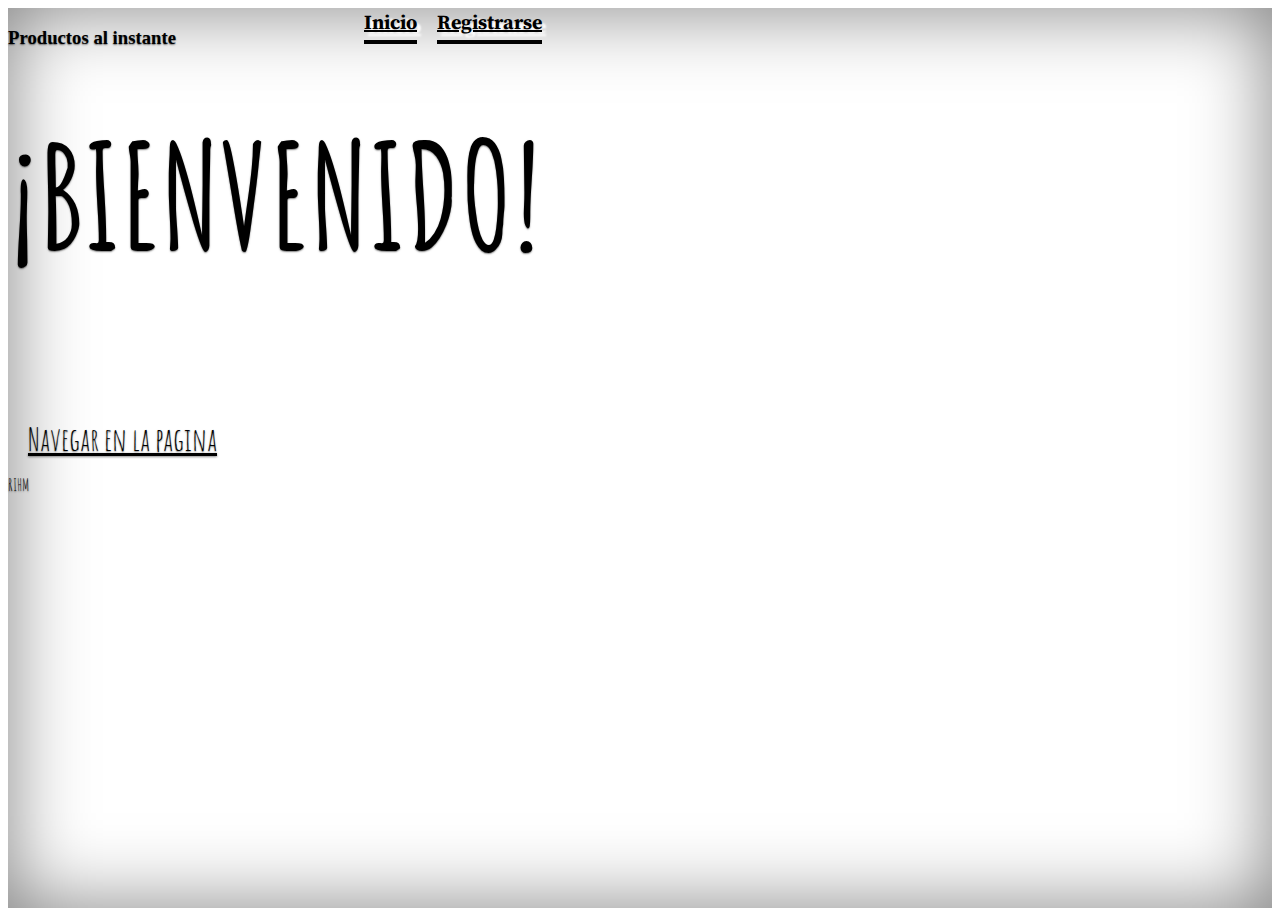
<file: index.html>
<!doctype html>
<html lang="en">
  <head>
    <meta charset="utf-8">
    <meta name="viewport" content="width=device-width, initial-scale=1, shrink-to-fit=no">
    <meta name="description" content="">
    <meta name="author" content="">
    <link rel="icon" href="../../../../favicon.ico">

    <!--fuente-->
    <link href="https://fonts.googleapis.com/css?family=Amatic+SC|Fjalla+One" rel="stylesheet">
    <link href="https://fonts.googleapis.com/css?family=Fjalla+One" rel="stylesheet">
    <link href="https://fonts.googleapis.com/css?family=Fjalla+One|Source+Serif+Pro" rel="stylesheet">
    <link href="https://fonts.googleapis.com/css?family=Fjalla+One|Permanent+Marker|Source+Serif+Pro" rel="stylesheet">

    <title>Productos al instante</title>

    <!-- Bootstrap core CSS -->
    <link rel="stylesheet" href="https://stackpath.bootstrapcdn.com/bootstrap/4.1.2/css/bootstrap.min.css" integrity="sha384-Smlep5jCw/wG7hdkwQ/Z5nLIefveQRIY9nfy6xoR1uRYBtpZgI6339F5dgvm/e9B" crossorigin="anonymous">
    <!-- Custom styles for this template -->
    <link href="css/index.css" rel="stylesheet">
    <!--Estos son mis propios estilos-->
    <link rel="stylesheet" src="css/style-register.css" href="">
  </head>

  <body class="text-center">

    <div class="cover-container d-flex w-100 h-100 p-3 mx-auto flex-column">
      <header class="masthead mb-auto">
        <div class="inner">
          <h3 class="masthead-brand">Productos al instante</h3>
          <nav class="nav nav-masthead justify-content-center">
            <a class="nav-link active" href="#">Inicio</a>
            <a class="nav-link" href="registro.html">Registrarse</a>
          </nav>
        </div>
      </header>

      <main role="main" class="inner cover">
        <h1 class="cover-heading">¡BIENVENIDO!</h1>
        <br>
        <p class="lead">
          <a href="inicio-de-sesion.html" class="btn btn-warning" class="btn btn-warning">Navegar en la pagina</a>
        </p>
      </main>

      <footer class="mastfoot mt-auto">
        <div class="inner">
          <p>RIHM</p>
        </div>
      </footer>
    </div>


    <!-- Bootstrap core JavaScript
    ================================================== -->
    <!-- Placed at the end of the document so the pages load faster -->
    <script src="https://code.jquery.com/jquery-3.3.1.slim.min.js" integrity="sha384-q8i/X+965DzO0rT7abK41JStQIAqVgRVzpbzo5smXKp4YfRvH+8abtTE1Pi6jizo" crossorigin="anonymous"></script>
    <script>window.jQuery || document.write('<script src="../../assets/js/vendor/jquery-slim.min.js"><\/script>')</script>
    <script src="js/popper.min.js"></script>
    <script src="js/bootstrap.min.js"></script>
  </body>
</html>
</file>
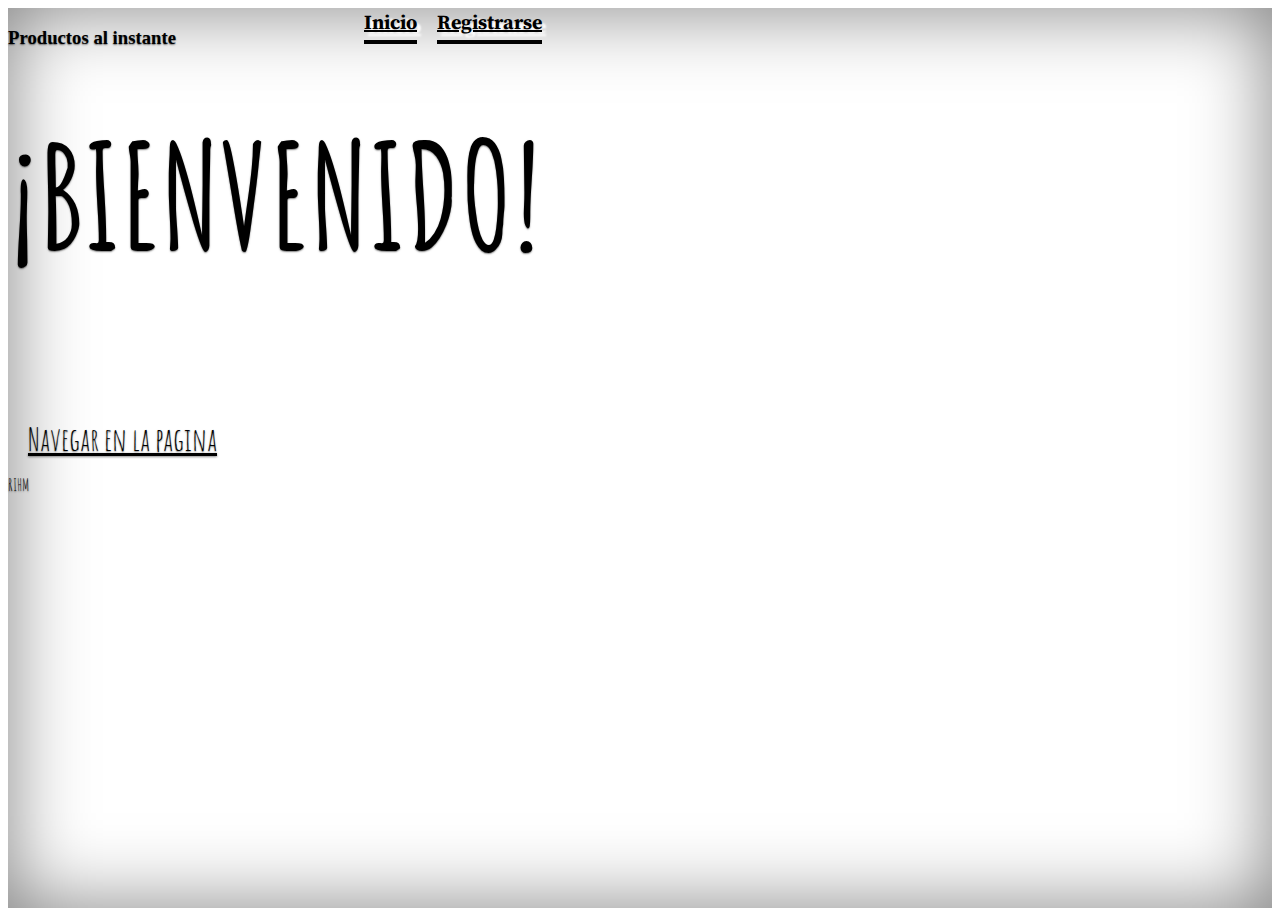
<file: producto-definitivo/index.html>
<!doctype html>
<html lang="en">
  <head>
    <meta charset="utf-8">
    <meta name="viewport" content="width=device-width, initial-scale=1, shrink-to-fit=no">
    <meta name="description" content="">
    <meta name="author" content="">
    <link rel="icon" href="../../../../favicon.ico">

    <!--fuente-->
    <link href="https://fonts.googleapis.com/css?family=Amatic+SC|Fjalla+One" rel="stylesheet">
    <link href="https://fonts.googleapis.com/css?family=Fjalla+One" rel="stylesheet">
    <link href="https://fonts.googleapis.com/css?family=Fjalla+One|Source+Serif+Pro" rel="stylesheet">
    <link href="https://fonts.googleapis.com/css?family=Fjalla+One|Permanent+Marker|Source+Serif+Pro" rel="stylesheet">

    <title>Productos al instante</title>

    <!-- Bootstrap core CSS -->
    <link rel="stylesheet" href="https://stackpath.bootstrapcdn.com/bootstrap/4.1.2/css/bootstrap.min.css" integrity="sha384-Smlep5jCw/wG7hdkwQ/Z5nLIefveQRIY9nfy6xoR1uRYBtpZgI6339F5dgvm/e9B" crossorigin="anonymous">
    <!-- Custom styles for this template -->
    <link href="css/index.css" rel="stylesheet">
    <!--Estos son mis propios estilos-->
    <link rel="stylesheet" src="css/style-register.css" href="">
  </head>

  <body class="text-center">

    <div class="cover-container d-flex w-100 h-100 p-3 mx-auto flex-column">
      <header class="masthead mb-auto">
        <div class="inner">
          <h3 class="masthead-brand">Productos al instante</h3>
          <nav class="nav nav-masthead justify-content-center">
            <a class="nav-link active" href="#">Inicio</a>
            <a class="nav-link" href="registro.html">Registrarse</a>
          </nav>
        </div>
      </header>

      <main role="main" class="inner cover">
        <h1 class="cover-heading">¡BIENVENIDO!</h1>
        <br>
        <p class="lead">
          <a href="inicio-de-sesion.html" class="btn btn-warning" class="btn btn-warning">Navegar en la pagina</a>
        </p>
      </main>

      <footer class="mastfoot mt-auto">
        <div class="inner">
          <p>RIHM</p>
        </div>
      </footer>
    </div>


    <!-- Bootstrap core JavaScript
    ================================================== -->
    <!-- Placed at the end of the document so the pages load faster -->
    <script src="https://code.jquery.com/jquery-3.3.1.slim.min.js" integrity="sha384-q8i/X+965DzO0rT7abK41JStQIAqVgRVzpbzo5smXKp4YfRvH+8abtTE1Pi6jizo" crossorigin="anonymous"></script>
    <script>window.jQuery || document.write('<script src="../../assets/js/vendor/jquery-slim.min.js"><\/script>')</script>
    <script src="js/popper.min.js"></script>
    <script src="js/bootstrap.min.js"></script>
  </body>
</html>
</file>
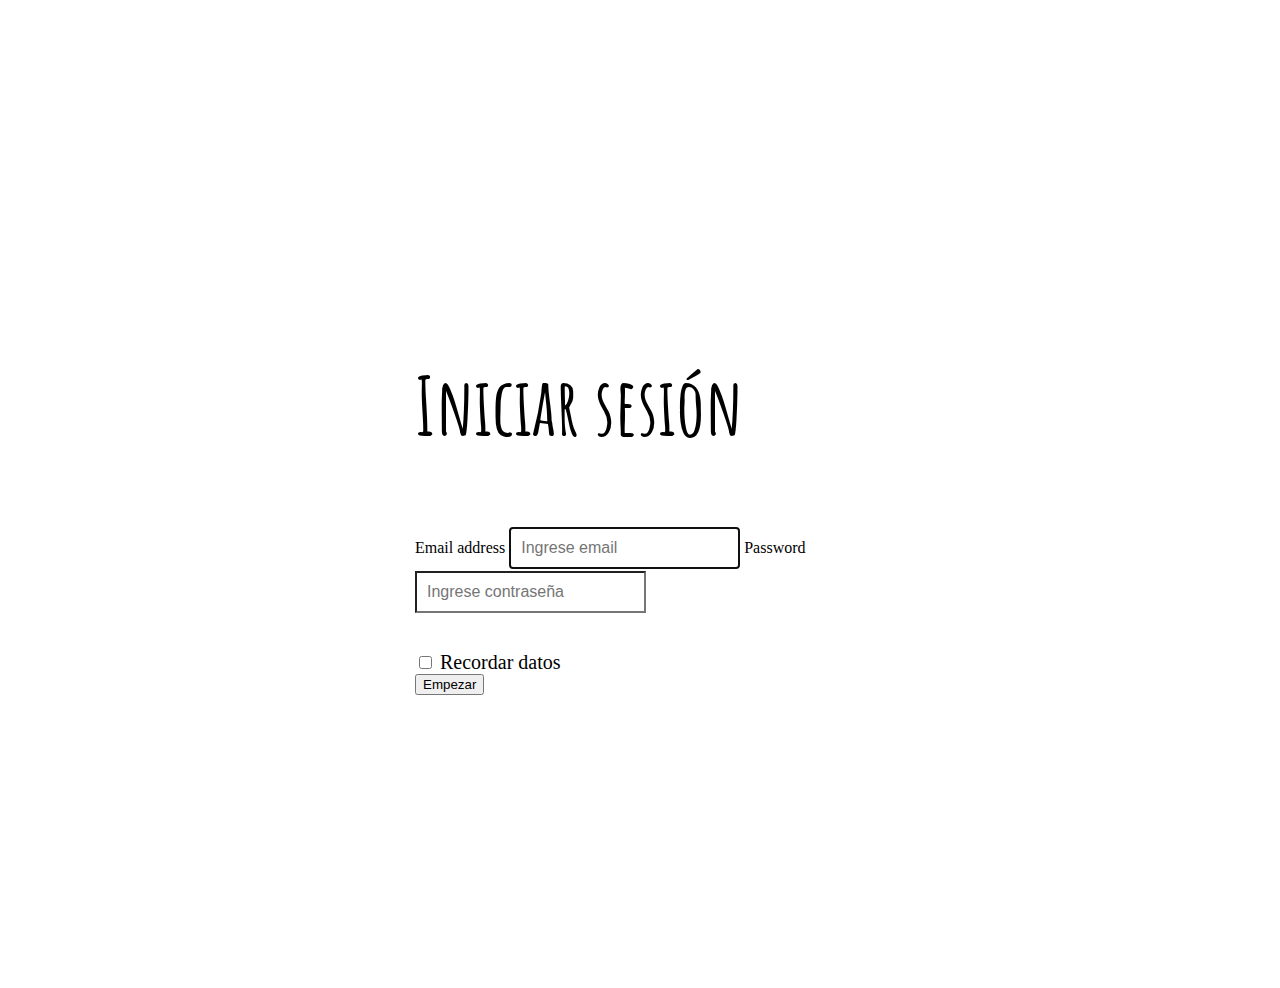
<file: inicio-de-sesion.html>
<!doctype html>
<html lang="en">
  <head>
    <meta charset="utf-8">
    <meta name="viewport" content="width=device-width, initial-scale=1, shrink-to-fit=no">
    <meta name="description" content="">
    <meta name="author" content="">
    <link rel="icon" href="../../../../favicon.ico">

    <title>Inicia sesión</title>

    <!--fuentes-->
     <link href="https://fonts.googleapis.com/css?family=Amatic+SC|Fjalla+One" rel="stylesheet">
    <link href="https://fonts.googleapis.com/css?family=Fjalla+One" rel="stylesheet">
    <link href="https://fonts.googleapis.com/css?family=Fjalla+One|Source+Serif+Pro" rel="stylesheet">
    <link href="https://fonts.googleapis.com/css?family=Fjalla+One|Permanent+Marker|Source+Serif+Pro" rel="stylesheet">
    <!-- Bootstrap core CSS -->
    <link rel="stylesheet" href="https://stackpath.bootstrapcdn.com/bootstrap/4.1.2/css/bootstrap.min.css" integrity="sha384-Smlep5jCw/wG7hdkwQ/Z5nLIefveQRIY9nfy6xoR1uRYBtpZgI6339F5dgvm/e9B" crossorigin="anonymous">
    <!-- Custom styles for this template -->
    <link href="css/signin.css" rel="stylesheet">
    <!--Estos son mis propios estilos-->
  </head>

  <body class="text-center">
    <form class="form-signin">
      <h1 class="h3 mb-3 font-weight-normal">Iniciar sesión</h1>
      <br>
      <label for="inputEmail" class="sr-only">Email address</label>
      <input type="email" id="email" class="form-control" placeholder="Ingrese email" required autofocus>
      <label for="inputPassword" class="sr-only">Password</label>
      <input type="password" id="password" class="form-control" placeholder="Ingrese contraseña" required>
      <div class="checkbox mb-3">
        <br>
        <label>
          <input type="checkbox" value="remember-me"> Recordar datos
        </label>
      </div>
      <button class="btn btn-warning btn-lg btn-block"  type="submit">Empezar</button>
    </form>
  </body>
</html>
</file>
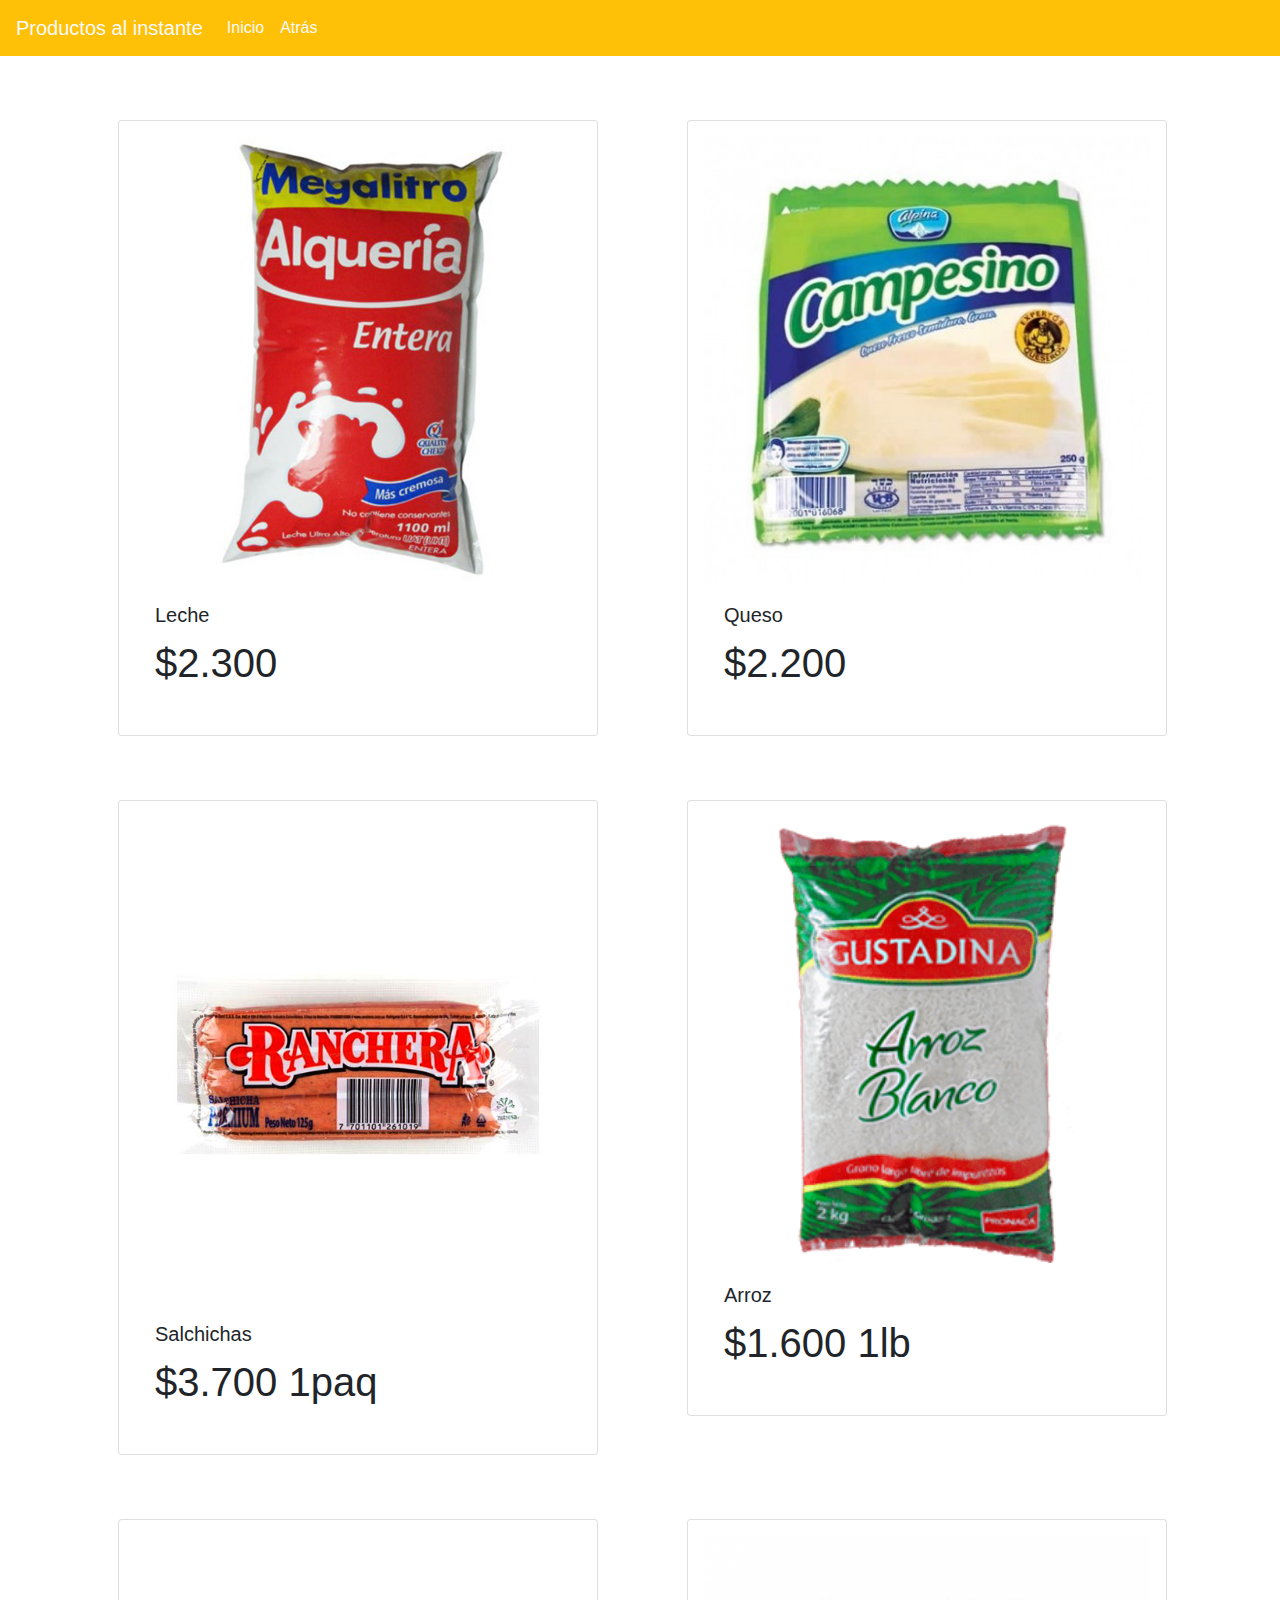
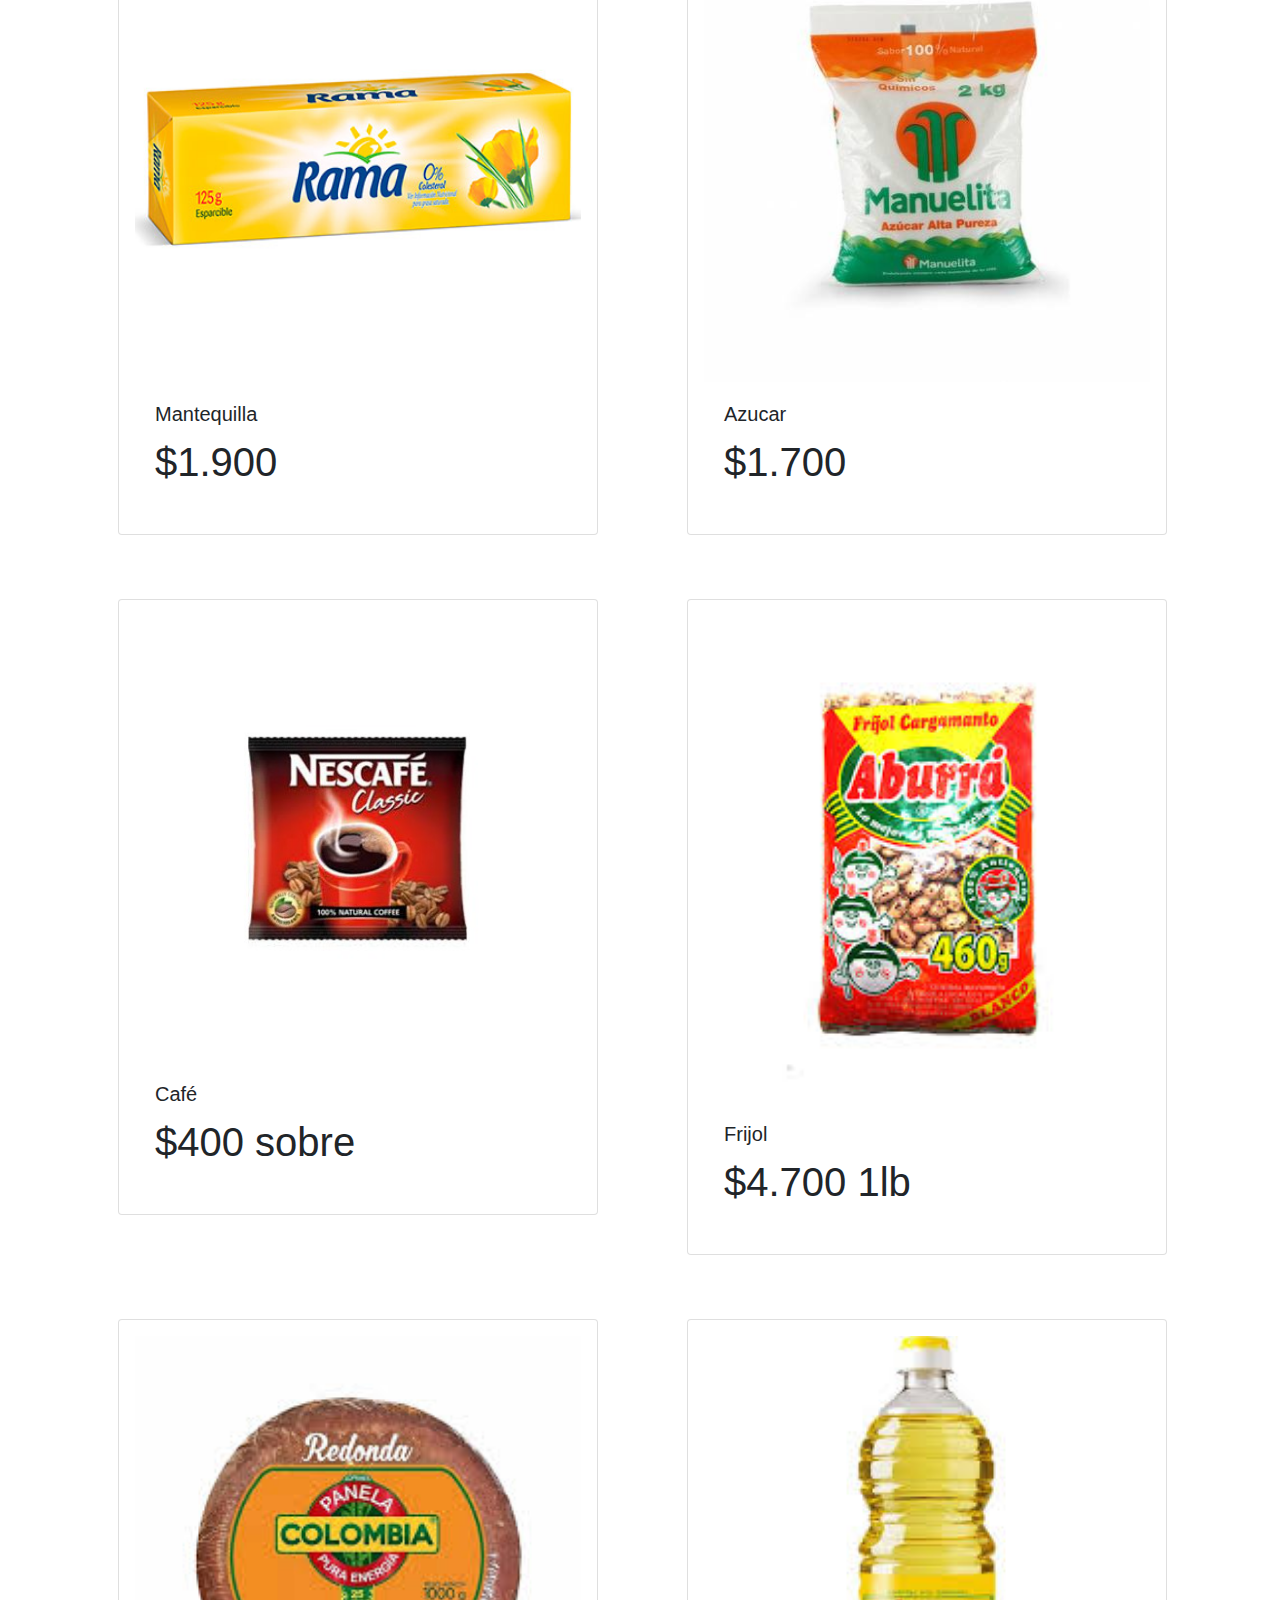
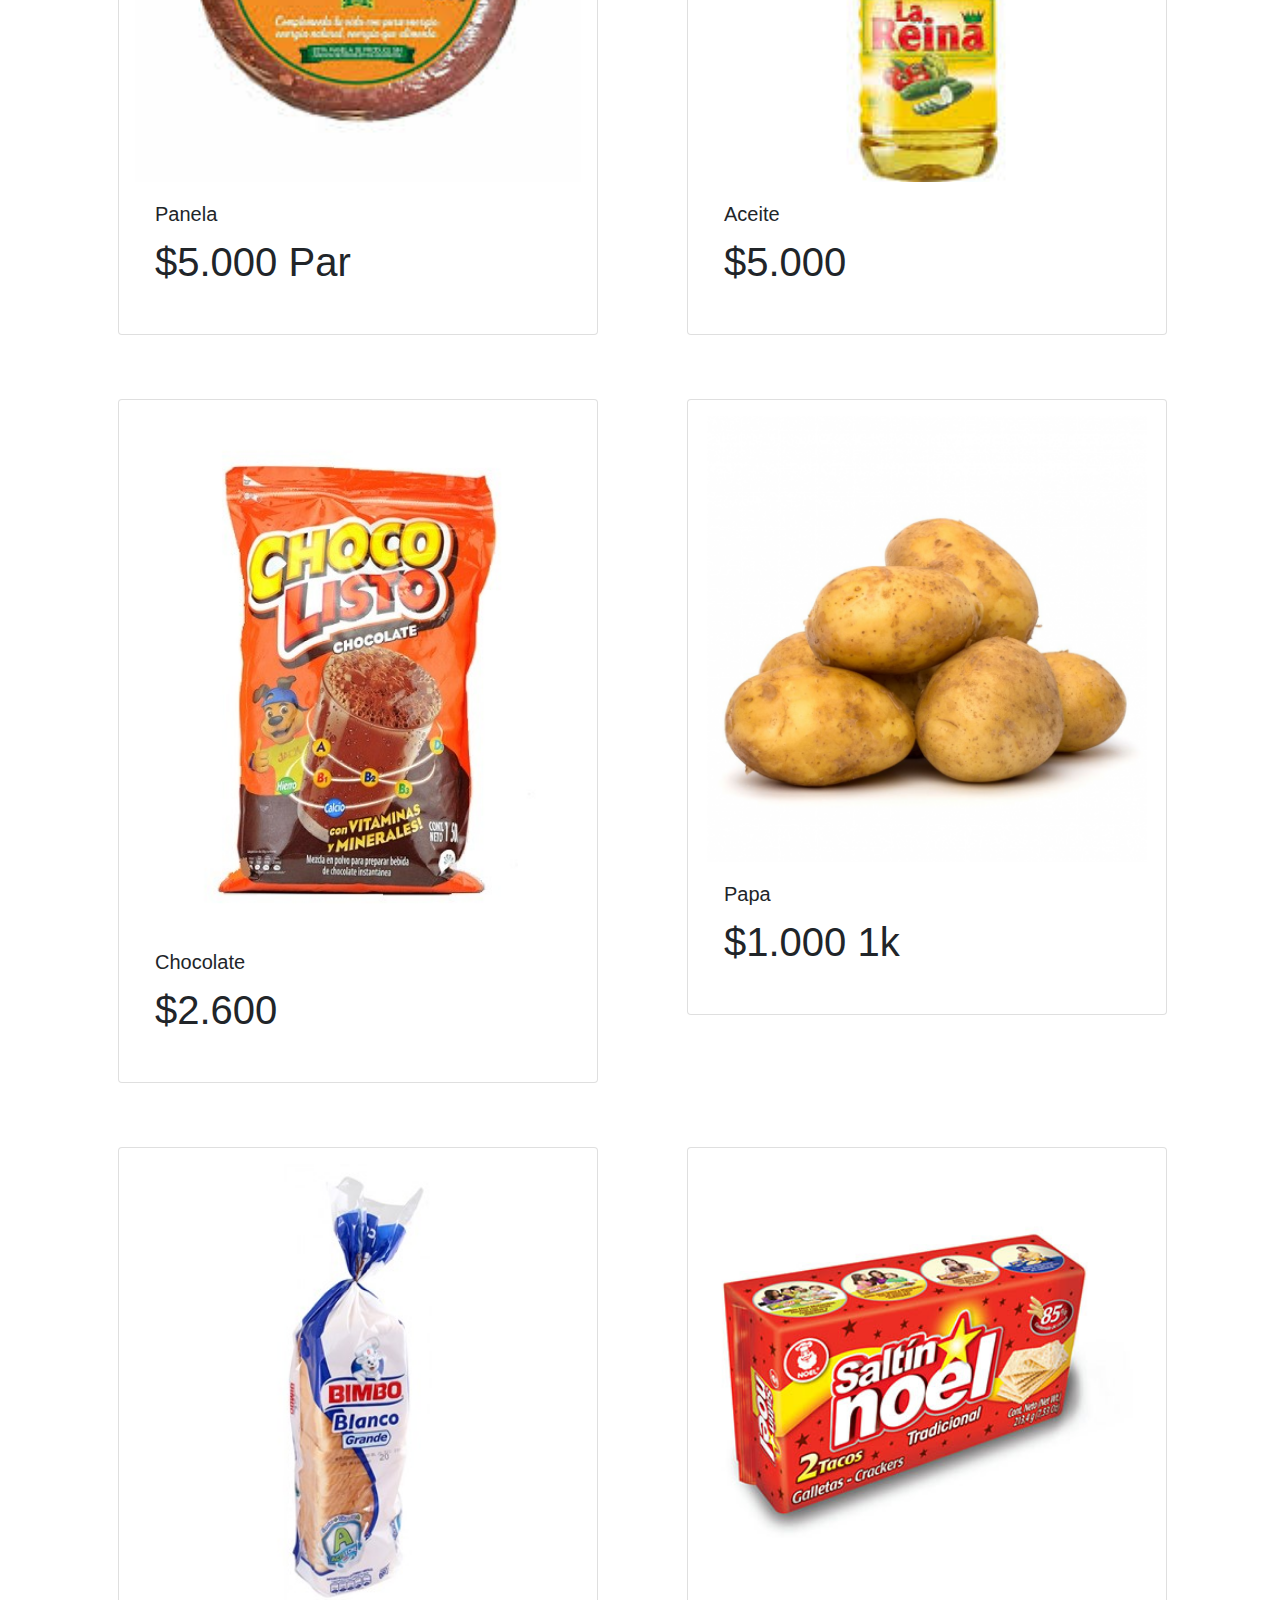
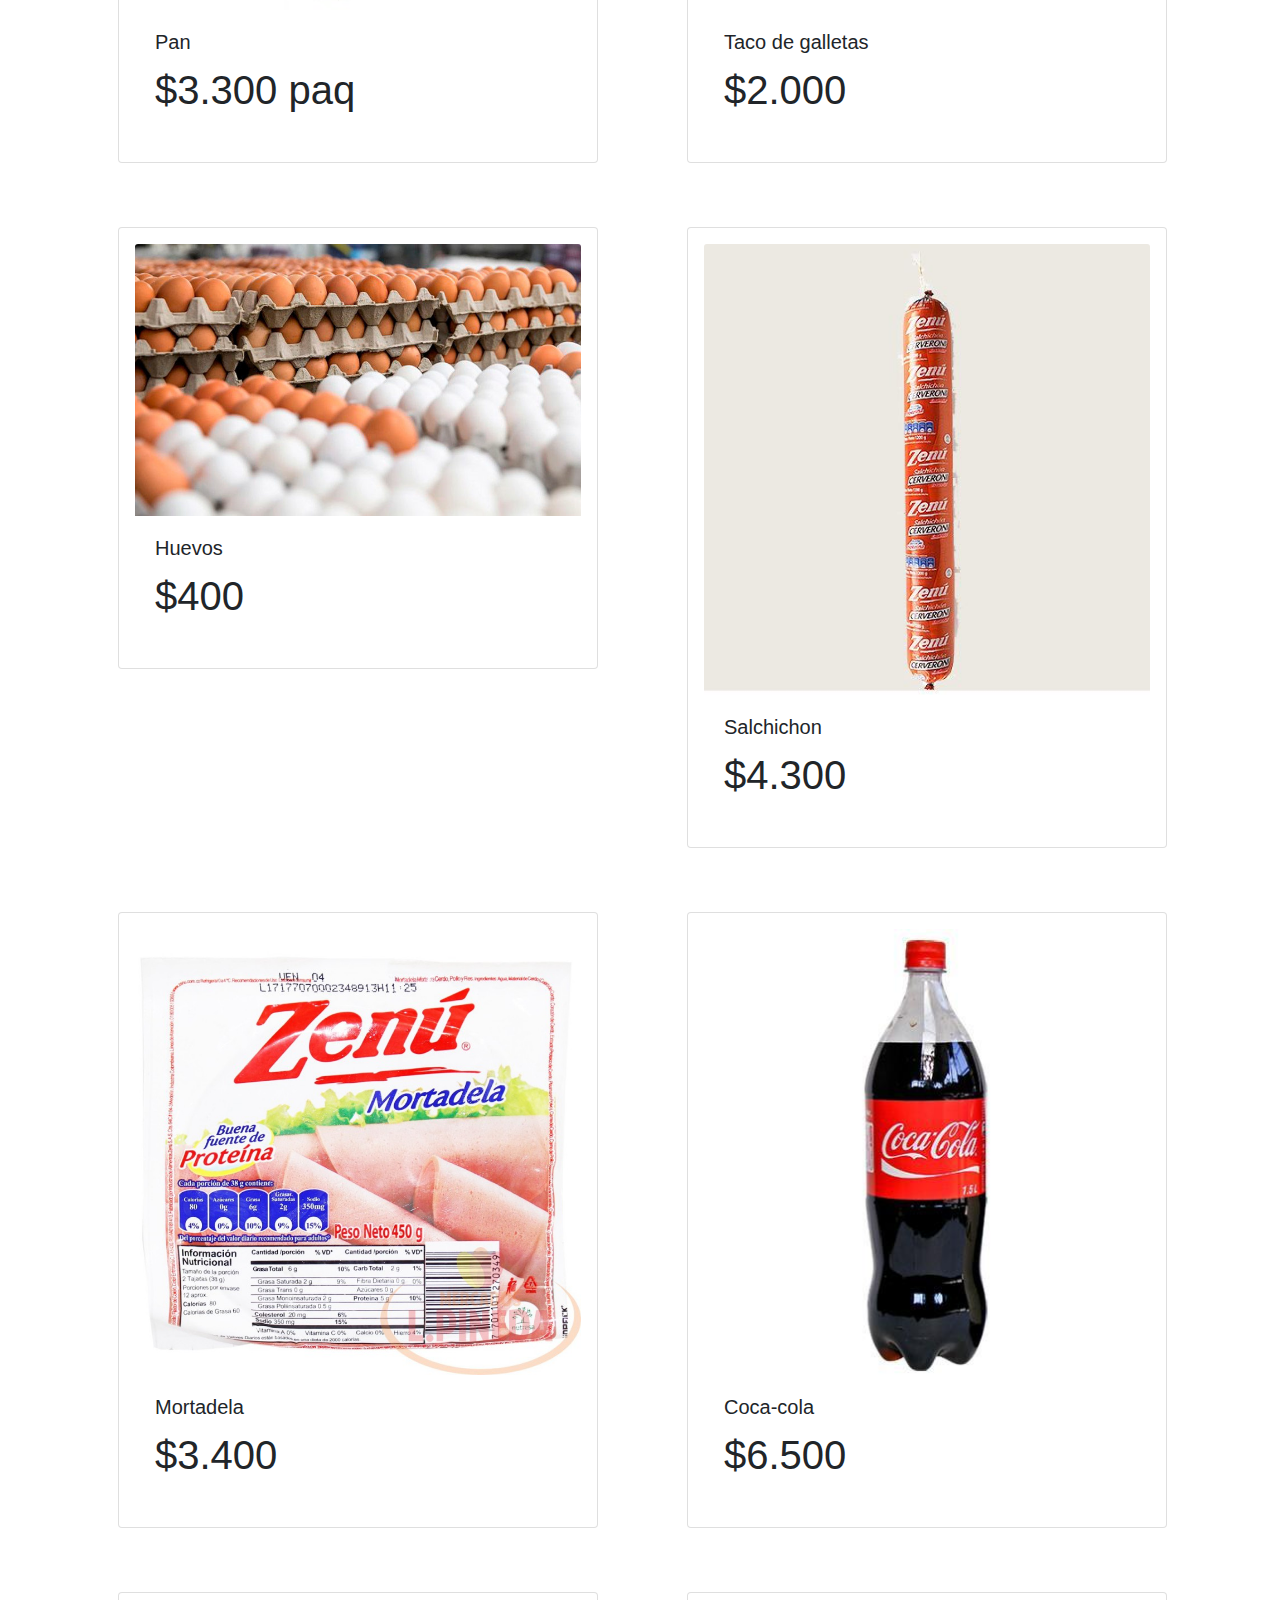
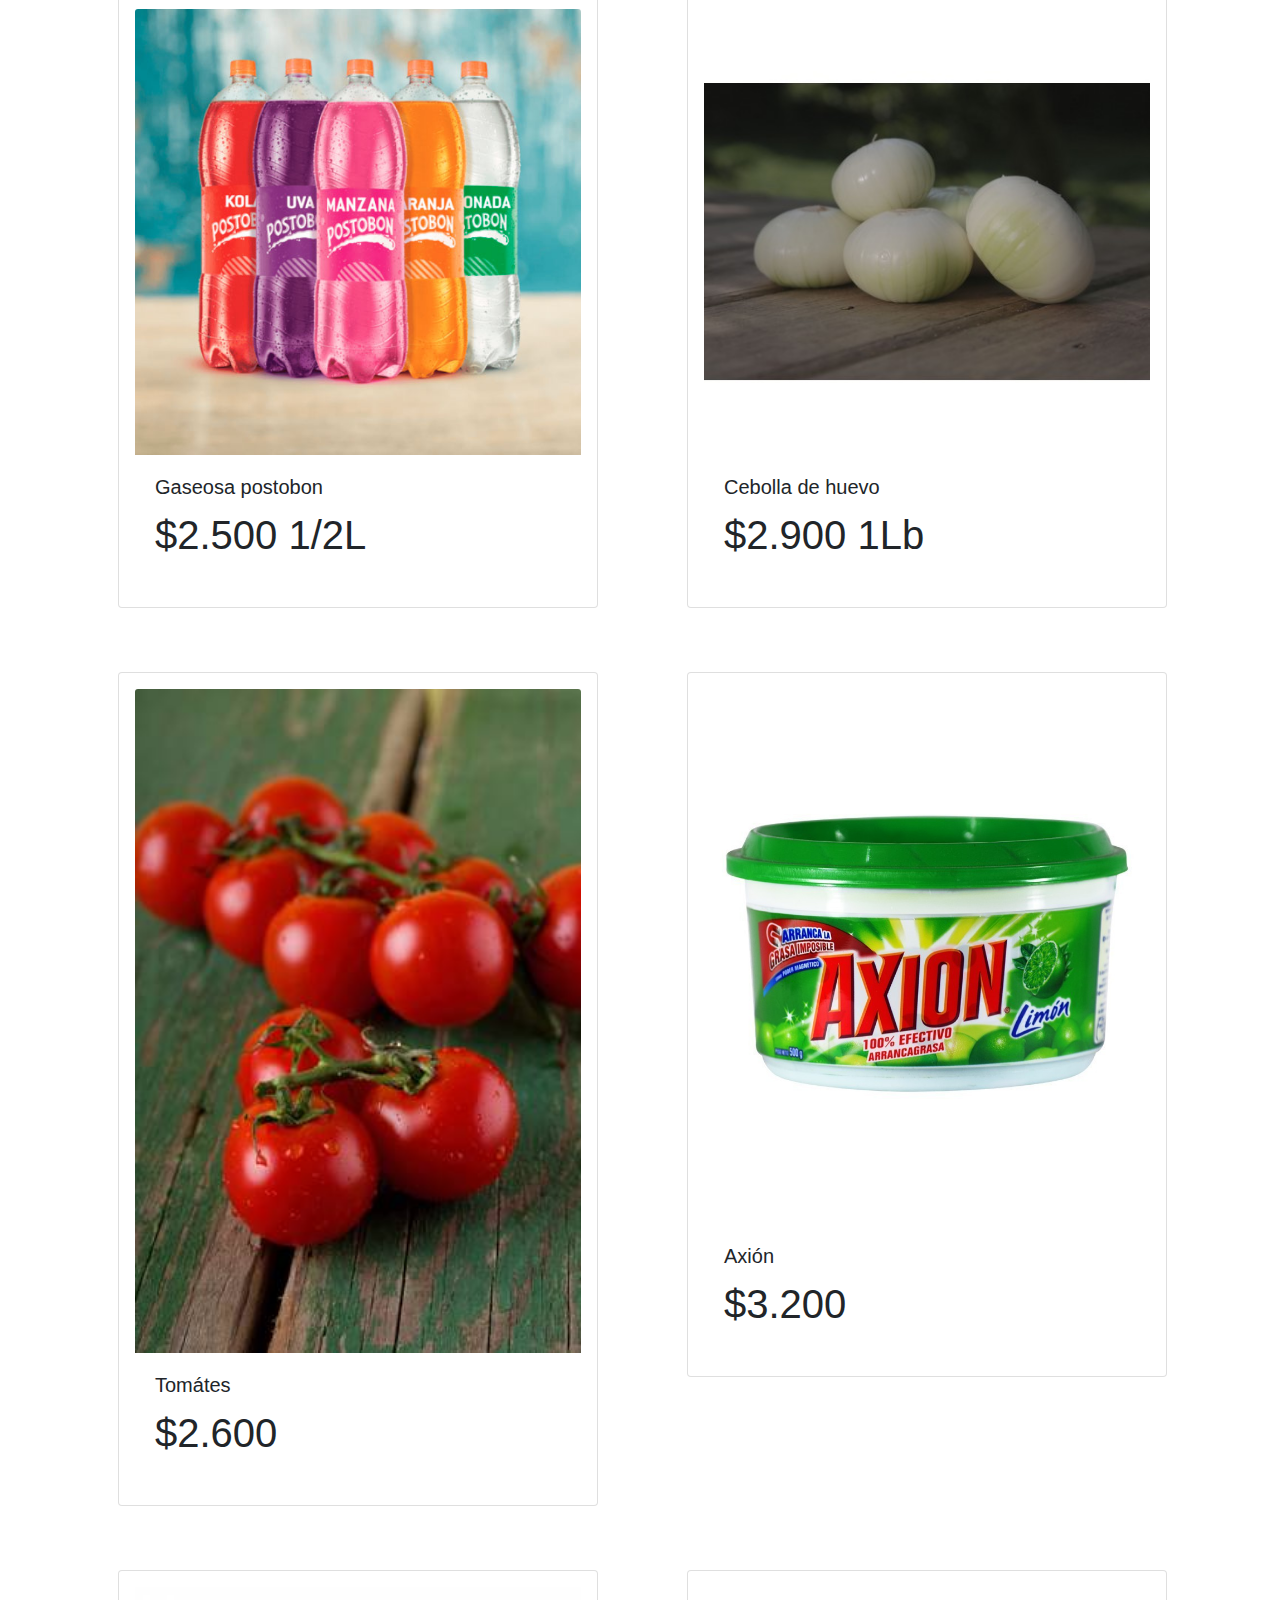
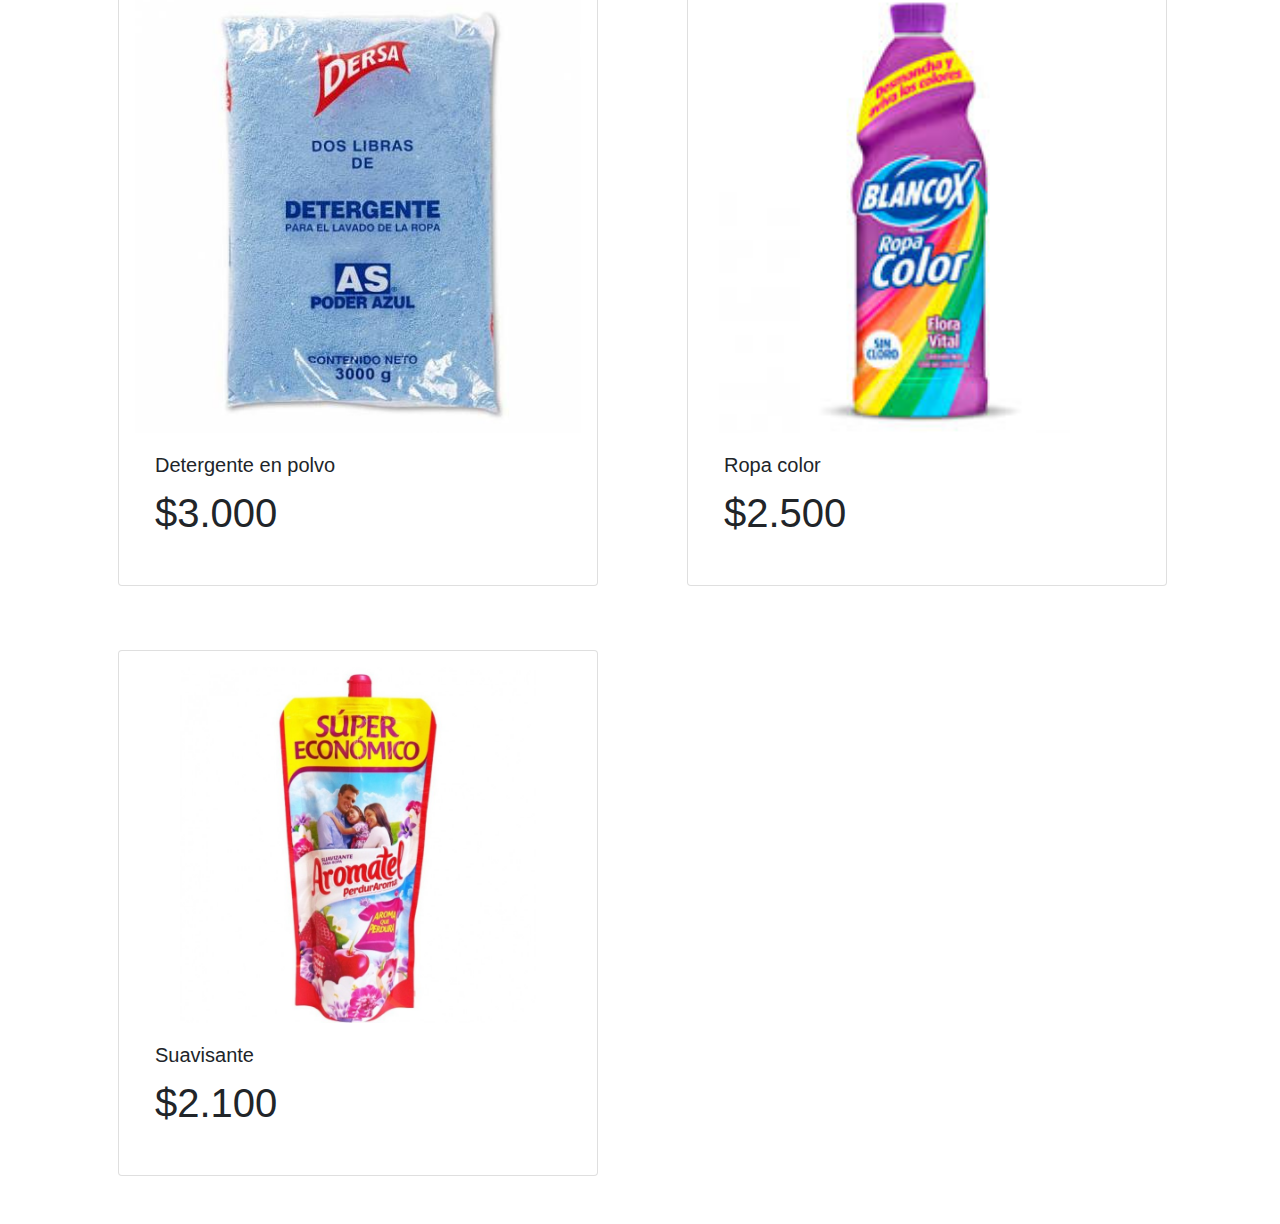
<file: producto-definitivo/productos.html>
<!doctype html>
<html lang="en">
  <head>
    <meta charset="utf-8">
    <meta name="viewport" content="width=device-width, initial-scale=1, shrink-to-fit=no">
    <meta name="description" content="">
    <meta name="author" content="">
    <link rel="icon" href="../../../../favicon.ico">

    <title>Productos en la tienda</title>

    <link rel="stylesheet" href="https://stackpath.bootstrapcdn.com/bootstrap/4.1.3/css/bootstrap.min.css" integrity="sha384-MCw98/SFnGE8fJT3GXwEOngsV7Zt27NXFoaoApmYm81iuXoPkFOJwJ8ERdknLPMO" crossorigin="anonymous">

     <!--fuente-->
    <link href="https://fonts.googleapis.com/css?family=Amatic+SC|Fjalla+One" rel="stylesheet">
    <link href="https://fonts.googleapis.com/css?family=Fjalla+One" rel="stylesheet">
    <link href="https://fonts.googleapis.com/css?family=Fjalla+One|Source+Serif+Pro" rel="stylesheet">
    <link href="https://fonts.googleapis.com/css?family=Fjalla+One|Permanent+Marker|Source+Serif+Pro" rel="stylesheet">

    <!-- Bootstrap core CSS -->
    <link href="css/bootstrap.min.css" rel="stylesheet">

    <!-- Custom styles for this template -->
    <link href="css/productos.css" rel="stylesheet">
  </head>

  <body>

    <nav class="navbar navbar-expand-md navbar-warning fixed-top bg-warning" class="encabezado">
      <a class="navbar-brand text-light" href="#">Productos al instante</a>
      <button class="navbar-toggler" type="button" data-toggle="collapse" data-target="#navbarCollapse" aria-controls="navbarCollapse" aria-expanded="false" aria-label="Toggle navigation">
        <span class="navbar-toggler-icon"></span>
      </button>
      <div class="collapse navbar-collapse" id="navbarCollapse">
        <ul class="navbar-nav mr-auto">
          <li class="nav-item active">
            <a class="nav-link text-light" href="productos.html">Inicio <span class="sr-only">(current)</span></a>
          </li>
          <li class="nav-item">
            <a class="nav-link disabled text-light" href="tiendas.html">Atrás</a>
          </li>
        </ul>
      </div>
    </nav>

    <div class="container">
      <div class="row">
      <div class="col-md-6">
      <div class="card" style="width: 30rem; padding: 1rem; margin: 2rem;">
  <img class="card-img-top" src="img/leche.jpg" alt="Card image cap">
  <div class="card-body">
    <h5 class="card-title">Leche</h5>
    <h1 class="card-title pricing-card-title">$2.300</h1>
  </div>
      </div>
      </div>
      <div class="col-md-6">
      <div class="card" style="width: 30rem; padding: 1rem; margin: 2rem;">
  <img class="card-img-top" src="img/queso.jpg" alt="Card image cap">
  <div class="card-body">
    <h5 class="card-title">Queso</h5>
     <h1 class="card-title pricing-card-title">$2.200</h1>
  </div>
      </div>
      </div>
      <div class="col-md-6">
      <div class="card" style="width: 30rem; padding: 1rem; margin: 2rem;">
  <img class="card-img-top" src="img/salchicha.jpg" alt="Card image cap">
  <div class="card-body">
    <h5 class="card-title">Salchichas</h5>
     <h1 class="card-title pricing-card-title">$3.700 1paq</h1>
  </div>
      </div>
      </div>
      <div class="col-md-6">
      <div class="card" style="width: 30rem; padding: 1rem; margin: 2rem;">
  <img class="card-img-top" src="img/arroz.jpg" alt="Card image cap">
  <div class="card-body">
    <h5 class="card-title">Arroz</h5>
     <h1 class="card-title pricing-card-title">$1.600 1lb</h1>
  </div>
      </div>
      </div>
      <div class="col-md-6">
      <div class="card" style="width: 30rem; padding: 1rem; margin: 2rem;">
  <img class="card-img-top" src="img/mantequilla.jpg" alt="Card image cap">
  <div class="card-body">
    <h5 class="card-title">Mantequilla</h5>
    <h1 class="card-title pricing-card-title">$1.900</h1>
  </div>
      </div>
      </div>
      <div class="col-md-6">
      <div class="card" style="width: 30rem; padding: 1rem; margin: 2rem;">
  <img class="card-img-top" src="img/azucar.jpg" alt="Card image cap">
  <div class="card-body">
    <h5 class="card-title">Azucar</h5>
    <h1 class="card-title pricing-card-title">$1.700</h1>
  </div>
      </div>
      </div>
       <div class="col-md-6">
       <div class="card" style="width: 30rem; padding: 1rem; margin: 2rem;">
  <img class="card-img-top" src="img/cafe.jpg" alt="Card image cap">
  <div class="card-body">
    <h5 class="card-title">Café</h5>
    <h1 class="card-title pricing-card-title">$400 sobre</h1>
  </div>
      </div>
      </div>
      <div class="col-md-6">
      <div class="card" style="width: 30rem; padding: 1rem; margin: 2rem;">
  <img class="card-img-top" src="img/frijol.jpg" alt="Card image cap">
  <div class="card-body">
    <h5 class="card-title">Frijol</h5>
    <h1 class="card-title pricing-card-title">$4.700 1lb</h1>
  </div>
      </div>
      </div>
      <div class="col-md-6">
      <div class="card" style="width: 30rem; padding: 1rem; margin: 2rem;">
  <img class="card-img-top" src="img/panela.jpg" alt="Card image cap">
  <div class="card-body">
    <h5 class="card-title">Panela</h5>
    <h1 class="card-title pricing-card-title">$5.000 Par</h1>
  </div>
      </div>
      </div>
      <div class="col-md-6">
      <div class="card" style="width: 30rem; padding: 1rem; margin: 2rem;">
  <img class="card-img-top" src="img/aceite.jpg" alt="Card image cap">
  <div class="card-body">
    <h5 class="card-title">Aceite</h5>
    <h1 class="card-title pricing-card-title">$5.000</h1>
  </div>
      </div>
      </div>
      <div class="col-md-6">
      <div class="card" style="width: 30rem; padding: 1rem; margin: 2rem;">
  <img class="card-img-top" src="img/chocolate.jpg" alt="Card image cap">
  <div class="card-body">
    <h5 class="card-title">Chocolate</h5>
    <h1 class="card-title pricing-card-title">$2.600</h1>
  </div>
      </div>
      </div>
      <div class="col-md-6">
      <div class="card" style="width: 30rem; padding: 1rem; margin: 2rem;">
  <img class="card-img-top" src="img/papa.jpg" alt="Card image cap">
  <div class="card-body">
    <h5 class="card-title">Papa</h5>
    <h1 class="card-title pricing-card-title">$1.000 1k</h1>
  </div>
      </div>
      </div>
      <div class="col-md-6">
      <div class="card" style="width: 30rem; padding: 1rem; margin: 2rem;">
  <img class="card-img-top" src="img/pan.jpg" alt="Card image cap">
  <div class="card-body">
    <h5 class="card-title">Pan</h5>
    <h1 class="card-title pricing-card-title">$3.300 paq</h1>
  </div>
      </div>
      </div>
      <div class="col-md-6">
      <div class="card" style="width: 30rem; padding: 1rem; margin: 2rem;">
  <img class="card-img-top" src="img/galletas.jpg" alt="Card image cap">
  <div class="card-body">
    <h5 class="card-title">Taco de galletas</h5>
    <h1 class="card-title pricing-card-title">$2.000</h1>
  </div>
      </div>
      </div>
      <div class="col-md-6">
      <div class="card" style="width: 30rem; padding: 1rem; margin: 2rem;">
  <img class="card-img-top" src="img/huevos.jpg" alt="Card image cap">
  <div class="card-body">
    <h5 class="card-title">Huevos</h5>
    <h1 class="card-title pricing-card-title">$400</h1>
  </div>
      </div>
      </div>
      <div class="col-md-6">
      <div class="card" style="width: 30rem; padding: 1rem; margin: 2rem;">
  <img class="card-img-top" src="img/salchichon.jpg" alt="Card image cap">
  <div class="card-body">
    <h5 class="card-title">Salchichon</h5>
    <h1 class="card-title pricing-card-title">$4.300</h1>
  </div>
      </div>
      </div>
      <div class="col-md-6">
      <div class="card" style="width: 30rem; padding: 1rem; margin: 2rem;">
  <img class="card-img-top" src="img/mortadela.jpg" alt="Card image cap">
  <div class="card-body">
    <h5 class="card-title">Mortadela</h5>
    <h1 class="card-title pricing-card-title">$3.400</h1>
  </div>
      </div>
      </div>
      <div class="col-md-6">
      <div class="card" style="width: 30rem; padding: 1rem; margin: 2rem;">
  <img class="card-img-top" src="img/coca-cola.jpg" alt="Card image cap">
  <div class="card-body">
    <h5 class="card-title">Coca-cola</h5>
    <h1 class="card-title pricing-card-title">$6.500</h1>
  </div>
      </div>
      </div>
      <div class="col-md-6">
      <div class="card" style="width: 30rem; padding: 1rem; margin: 2rem;">
  <img class="card-img-top" src="img/gaseosa.jpg" alt="Card image cap">
  <div class="card-body">
    <h5 class="card-title">Gaseosa postobon</h5>
    <h1 class="card-title pricing-card-title">$2.500  1/2L</h1>
  </div>
      </div>
      </div>
      <div class="col-md-6">
      <div class="card" style="width: 30rem; padding: 1rem; margin: 2rem;">
  <img class="card-img-top" src="img/cebolla.jpg" alt="Card image cap">
  <div class="card-body">
    <h5 class="card-title">Cebolla de huevo</h5>
    <h1 class="card-title pricing-card-title">$2.900 1Lb</h1>
  </div>
      </div>
      </div>
      <div class="col-md-6">
      <div class="card" style="width: 30rem; padding: 1rem; margin: 2rem;">
  <img class="card-img-top" src="img/tomates.jpg" alt="Card image cap">
  <div class="card-body">
    <h5 class="card-title">Tomátes</h5>
    <h1 class="card-title pricing-card-title">$2.600</h1>
  </div>
      </div>
      </div>
      <div class="col-md-6">
      <div class="card" style="width: 30rem; padding: 1rem; margin: 2rem;">
  <img class="card-img-top" src="img/axion.jpg" alt="Card image cap">
  <div class="card-body">
    <h5 class="card-title">Axión</h5>
    <h1 class="card-title pricing-card-title">$3.200</h1>
  </div>
      </div>
      </div>
      <div class="col-md-6">
      <div class="card" style="width: 30rem; padding: 1rem; margin: 2rem;">
  <img class="card-img-top" src="img/detergente-polvo.jpg" alt="Card image cap">
  <div class="card-body">
    <h5 class="card-title">Detergente en polvo</h5>
    <h1 class="card-title pricing-card-title">$3.000</h1>
  </div>
      </div>
      </div>
      <div class="col-md-6">
      <div class="card" style="width: 30rem; padding: 1rem; margin: 2rem;">
  <img class="card-img-top" src="img/ropa-color.jpg" alt="Card image cap">
  <div class="card-body">
    <h5 class="card-title">Ropa color</h5>
    <h1 class="card-title pricing-card-title">$2.500</h1>
  </div>
      </div>
      </div>
      <div class="col-md-6">
      <div class="card" style="width: 30rem; padding: 1rem; margin: 2rem;">
  <img class="card-img-top" src="img/soflan.jpg" alt="Card image cap">
  <div class="card-body">
    <h5 class="card-title">Suavisante</h5>
    <h1 class="card-title pricing-card-title">$2.100</h1>
  </div>
      </div>
      </div>
      </div>
      </div>

    <!-- Bootstrap core JavaScript
    ================================================== -->
    <!-- Placed at the end of the document so the pages load faster -->
    <script src="https://code.jquery.com/jquery-3.3.1.slim.min.js" integrity="sha384-q8i/X+965DzO0rT7abK41JStQIAqVgRVzpbzo5smXKp4YfRvH+8abtTE1Pi6jizo" crossorigin="anonymous"></script>
    <script>window.jQuery || document.write('<script src="../../assets/js/vendor/jquery-slim.min.js"><\/script>')</script>
    <script src="js/popper.min.js"></script>
    <script src="js/bootstrap.min.js"></script>
  </body>
</html>
</file>
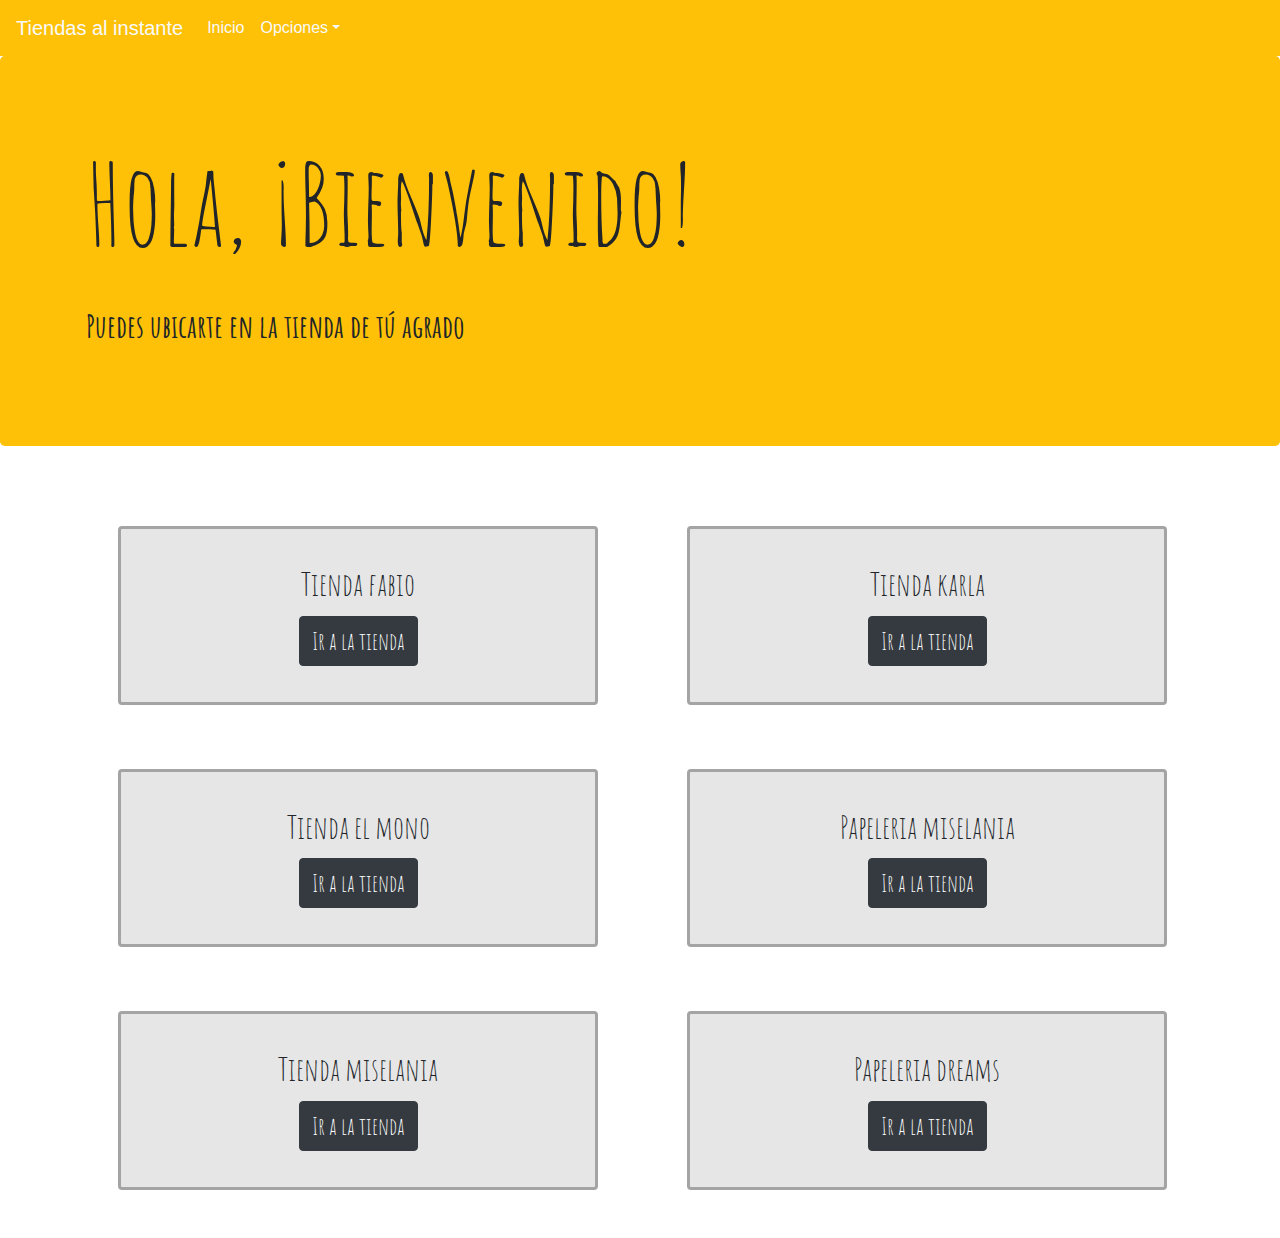
<file: producto-definitivo/tiendas.html>
<!doctype html>
<html lang="en">
  <head>
    <meta charset="utf-8">
    <meta name="viewport" content="width=device-width, initial-scale=1, shrink-to-fit=no">
    <meta name="description" content="">
    <meta name="author" content="">
    <link rel="icon" href="../../../../favicon.ico">

    <title>Tiendas en el mapa</title>

    <link rel="stylesheet" href="https://stackpath.bootstrapcdn.com/bootstrap/4.1.3/css/bootstrap.min.css" integrity="sha384-MCw98/SFnGE8fJT3GXwEOngsV7Zt27NXFoaoApmYm81iuXoPkFOJwJ8ERdknLPMO" crossorigin="anonymous">

    <!--fuente-->
    <link href="https://fonts.googleapis.com/css?family=Amatic+SC|Fjalla+One" rel="stylesheet">
    <link href="https://fonts.googleapis.com/css?family=Fjalla+One" rel="stylesheet">
    <link href="https://fonts.googleapis.com/css?family=Fjalla+One|Source+Serif+Pro" rel="stylesheet">
    <link href="https://fonts.googleapis.com/css?family=Fjalla+One|Permanent+Marker|Source+Serif+Pro" rel="stylesheet">
    
    <!-- Bootstrap core CSS -->
    <link href="css/bootstrap.min.css" rel="stylesheet">

    <!-- Custom styles for this template -->
    <link href="css/tiendas.css" rel="stylesheet">
  </head>

  <body>

    <nav class="navbar navbar-expand-md navbar-warning fixed-top bg-warning">
      <a class="navbar-brand text-light" href="#">Tiendas al instante</a>
      <button class="navbar-toggler" type="button" data-toggle="collapse" data-target="#navbarsExampleDefault" aria-controls="navbarsExampleDefault" aria-expanded="false" aria-label="Toggle navigation">
        <span class="navbar-toggler-icon"></span>
      </button>

      <div class="collapse navbar-collapse" id="navbarsExampleDefault">
        <ul class="navbar-nav mr-auto">
          <li class="nav-item active">
            <a class="nav-link text-light" href="tiendas.html">Inicio<span class="sr-only">(current)</span></a>
          </li>
          <li class="nav-item dropdown">
            <a class="nav-link dropdown-toggle text-light" href="http://example.com" id="dropdown01" data-toggle="dropdown" aria-haspopup="true" aria-expanded="false">Opciones</a>
            <div class="dropdown-menu" aria-labelledby="dropdown01">
              <a class="dropdown-item text-dark" href="index.html">Salir</a>
            </div>
          </li>
        </ul>
      </div>
    </nav>

    <main role="main">

      <!-- Main jumbotron for a primary marketing message or call to action -->
      <div class="jumbotron bg-warning">
        <div class="container">
          <h1 class="display-3">Hola, ¡Bienvenido!</h1>
          <br>
          <p><b>Puedes ubicarte en la tienda de tú agrado</p>
        </div>
      </div>

  <div class="container">
  <div class="row">
  <div class="col-md-6">
    <div class="card">
        <div class="card-body">
        <h5 class="card-title">Tienda fabio</h5>
        <a href="tiendafabio.html" class="btn btn-dark">Ir a la tienda</a>
        </div>
      </div>
  </div>
  <div class="col-md-6">
    <div class="card">
       <div class="card-body">
       <h5 class="card-title">Tienda karla</h5>
       <a href="productos.html" class="btn btn-dark">Ir a la tienda</a>
       </div>
    </div>
  </div>
  <div class="col-md-6">
    <div class="card">
       <div class="card-body">
       <h5 class="card-title">Tienda el mono</h5>
       <a href="tiendaelmono.html" class="btn btn-dark">Ir a la tienda</a>
       </div>
    </div>
  </div>
  <div class="col-md-6">
    <div class="card">
        <div class="card-body">
        <h5 class="card-title">Papeleria miselania</h5>
        <a href="papelerias.html" class="btn btn-dark">Ir a la tienda</a>
        </div>
    </div>
  </div>
  <div class="col-md-6">
    <div class="card">
        <div class="card-body">
        <h5 class="card-title">Tienda miselania</h5>
        <a href="productos.html" class="btn btn-dark">Ir a la tienda</a>
        </div>
    </div>
  </div>
  <div class="col-md-6">
    <div class="card">
        <div class="card-body">
        <h5 class="card-title">Papeleria dreams</h5>
        <a href="papelerias.html" class="btn btn-dark">Ir a la tienda</a>
        </div>
    </div>     
  </div>
  </div>
  </div>
      
    </main>
<!-- Bootstrap core JavaScript
    ================================================== -->
    <!-- Placed at the end of the document so the pages load faster -->
    <script src="https://code.jquery.com/jquery-3.3.1.slim.min.js" integrity="sha384-q8i/X+965DzO0rT7abK41JStQIAqVgRVzpbzo5smXKp4YfRvH+8abtTE1Pi6jizo" crossorigin="anonymous"></script>
    <script>window.jQuery || document.write('<script src="../../assets/js/vendor/jquery-slim.min.js"><\/script>')</script>
    <script src="js/popper.min.js"></script>
    <script src="js/bootstrap.min.js"></script>
  </body>
</html>
</file>
<file: css/index.css>
/*
 * Globals
 */

/* Links */
a,
a:focus,
a:hover {
  color: #fff;
}

/* Custom default button */
.btn-secondary,
.btn-secondary:hover,
.btn-secondary:focus {
  color: #333;
  text-shadow: none; /* Prevent inheritance from `body` */
  background-color: #000;
  border: .05rem solid #000;
}


/*
 * Base structure
 */

html,
body {
  height: 100%;
  background-image: url("https://stores.org/wp-content/uploads/2017/04/Trends_displays.jpg");
  background-size: 100%;
}

body {
  display: -ms-flexbox;
  display: flex;
  color: #000;
  text-shadow: 0 .05rem .1rem rgba(0, 0, 0, .5);
  box-shadow: inset 0 0 5rem rgba(0, 0, 0, .5);
}

.cover-container {
  max-width: 42em;

}


/*
 * Header
 */
.masthead {
  margin-bottom: 2rem;
}

.masthead-brand {
  margin-bottom: 0;
}

.nav-masthead .nav-link {
  padding: .25rem 0;
  font-weight: 700;
  color: rgba(255, 255, 255, .5);
  text-shadow: 4px 4px 2px rgba(255, 255, 255, 1);
  background-color: transparent;
  border-bottom: #; 
  border-bottom: .25rem solid transparent;

}

.nav-masthead .nav-link:hover,
.nav-masthead .nav-link:focus {
  border-bottom-color: rgba(255, 255, 255, .25);
}

.nav-masthead .nav-link + .nav-link {
  margin-left: 1rem;
  color: #000;
  text-shadow: 4px 4px 2px rgba(255, 255, 255, 1);
  font-family: 'Fjalla One', sans-serif;
  font-family: 'Source Serif Pro', serif;
  border-bottom-color: #000;
  font-size: 20px;
}

.nav-masthead .active {
  color: #000;
  border-bottom-color: #000;
  font-size: 20px;
  font-family: 'Fjalla One', sans-serif;
 font-family: 'Source Serif Pro', serif;
}

@media (min-width: 48em) {
  .masthead-brand {
    float: left;
  }
  .nav-masthead {
    float: right;
  }
}


/*
 * Cover
 */

h1 {
   font-weight: 3rem;
   font-family: 'Fjalla One', sans-serif;
   font-family: 'Amatic SC', cursive;
   font-size: 9rem;
   padding: center;

}

.cover {
  font-family: 'Fjalla One', sans-serif;
  

}
.cover  .btn-warning {
  padding: .75rem 1.25rem;
  font-family: 'Fjalla One', sans-serif;
  font-family: 'Amatic SC', cursive;
  font-size: 2rem;
  color: #000;
}

/*
 * Footer
 */
.mastfoot {
  color: rgba(255, 255, 255, .5);
  color: #000;
  font-family: 'Fjalla One', sans-serif;
  font-family: 'Amatic SC', cursive;
  font-size: 1.5;

}
</file>
<file: producto-definitivo/css/index.css>
/*
 * Globals
 */

/* Links */
a,
a:focus,
a:hover {
  color: #fff;
}

/* Custom default button */
.btn-secondary,
.btn-secondary:hover,
.btn-secondary:focus {
  color: #333;
  text-shadow: none; /* Prevent inheritance from `body` */
  background-color: #000;
  border: .05rem solid #000;
}


/*
 * Base structure
 */

html,
body {
  height: 100%;
  background-image: url("https://stores.org/wp-content/uploads/2017/04/Trends_displays.jpg");
  background-size: 100%;
}

body {
  display: -ms-flexbox;
  display: flex;
  color: #000;
  text-shadow: 0 .05rem .1rem rgba(0, 0, 0, .5);
  box-shadow: inset 0 0 5rem rgba(0, 0, 0, .5);
}

.cover-container {
  max-width: 42em;

}


/*
 * Header
 */
.masthead {
  margin-bottom: 2rem;
}

.masthead-brand {
  margin-bottom: 0;
}

.nav-masthead .nav-link {
  padding: .25rem 0;
  font-weight: 700;
  color: rgba(255, 255, 255, .5);
  text-shadow: 4px 4px 2px rgba(255, 255, 255, 1);
  background-color: transparent;
  border-bottom: #; 
  border-bottom: .25rem solid transparent;

}

.nav-masthead .nav-link:hover,
.nav-masthead .nav-link:focus {
  border-bottom-color: rgba(255, 255, 255, .25);
}

.nav-masthead .nav-link + .nav-link {
  margin-left: 1rem;
  color: #000;
  text-shadow: 4px 4px 2px rgba(255, 255, 255, 1);
  font-family: 'Fjalla One', sans-serif;
  font-family: 'Source Serif Pro', serif;
  border-bottom-color: #000;
  font-size: 20px;
}

.nav-masthead .active {
  color: #000;
  border-bottom-color: #000;
  font-size: 20px;
  font-family: 'Fjalla One', sans-serif;
 font-family: 'Source Serif Pro', serif;
}

@media (min-width: 48em) {
  .masthead-brand {
    float: left;
  }
  .nav-masthead {
    float: right;
  }
}


/*
 * Cover
 */

h1 {
   font-weight: 3rem;
   font-family: 'Fjalla One', sans-serif;
   font-family: 'Amatic SC', cursive;
   font-size: 9rem;
   padding: center;

}

.cover {
  font-family: 'Fjalla One', sans-serif;
  

}
.cover  .btn-warning {
  padding: .75rem 1.25rem;
  font-family: 'Fjalla One', sans-serif;
  font-family: 'Amatic SC', cursive;
  font-size: 2rem;
  color: #000;
}

/*
 * Footer
 */
.mastfoot {
  color: rgba(255, 255, 255, .5);
  color: #000;
  font-family: 'Fjalla One', sans-serif;
  font-family: 'Amatic SC', cursive;
  font-size: 1.5;

}
</file>
<file: css/signin.css>
html,
body {
  height: 100%;
}

body {
  display: -ms-flexbox;
  display: flex;
  -ms-flex-align: center;
  align-items: center;
  padding-top: 40px;
  padding-bottom: 40px;
  background-image: url("https://stores.org/wp-content/uploads/2017/04/Trends_displays.jpg");
  background-size: 100%;
}
.h3 {
   font-family: 'Fjalla One', sans-serif;
   font-family: 'Amatic SC', cursive;
   font-size:  5rem;
}

.btn-warning {
  width: 10;
}

.form-signin  {
  width: 900px;
  max-width: 450px;
  padding: 20px;
  margin: auto; 
}

.for-signin .h1 {
  background-color: pink;
}
.form-signin .checkbox {
  font-weight: 500;
  font-size: 20px;

}
.form-signin .form-control {
  position: relative;
  box-sizing: border-box;
  height: auto;
  padding: 10px;
  font-size: 16px;

}
.form-signin .form-control:focus {
  z-index: 2;

}
.form-signin input[type="email"] {
  margin-bottom: 2px;
  border-bottom-right-radius: 0;
  border-bottom-left-radius: 0;

}

.form-signin input[type="password"] {
  margin-bottom: 15px;
  border-top-left-radius: 0;
  border-top-right-radius: 0;
}
</file>
<file: producto-definitivo/css/productos.css>
/* Show it is fixed to the top */
body {
  min-height: 75rem;
  padding-top: 4.5rem;
  background-image: url("https://stores.org/wp-content/uploads/2017/04/Trends_displays.jpg");
  background-size: 100%;
  
}

.jumbotron {
	padding: 2rem;
	width: 25rem;
	margin: 3rem;
	border: 1rem;
}
	

.list-group {
	width: 20rem;
	margin: 2rem;

}

.list-group-1 {
	margin: 2rem;
}

.container {
	padding: 1rem;
	margin: center;
}
</file>
<file: producto-definitivo/css/tiendas.css>
/* Move down content because we have a fixed navbar that is 3.5rem tall */
body {
  padding-top: 3.5rem;
  background-image: url("https://stores.org/wp-content/uploads/2017/04/Trends_displays.jpg");
  background-size: 100%;
}

.container {
	font-family: 'Fjalla One', sans-serif;
    font-family: 'Amatic SC', cursive;
}

.display-3 {
	font-size: 7rem;
}

p {
	font-size: 2rem;
}

.container {
	padding: 1rem;
	margin: center;
}

h5 {
	font-size: 2rem;
}

.btn {
	font-size: 1.5rem;
}

.card {
	width: 30rem; 
	padding: 1rem; 
	margin: 2rem; 
	border: solid #A4A4A4; 
	text-align: center;
	background: #E6E6E6;
}
</file>
